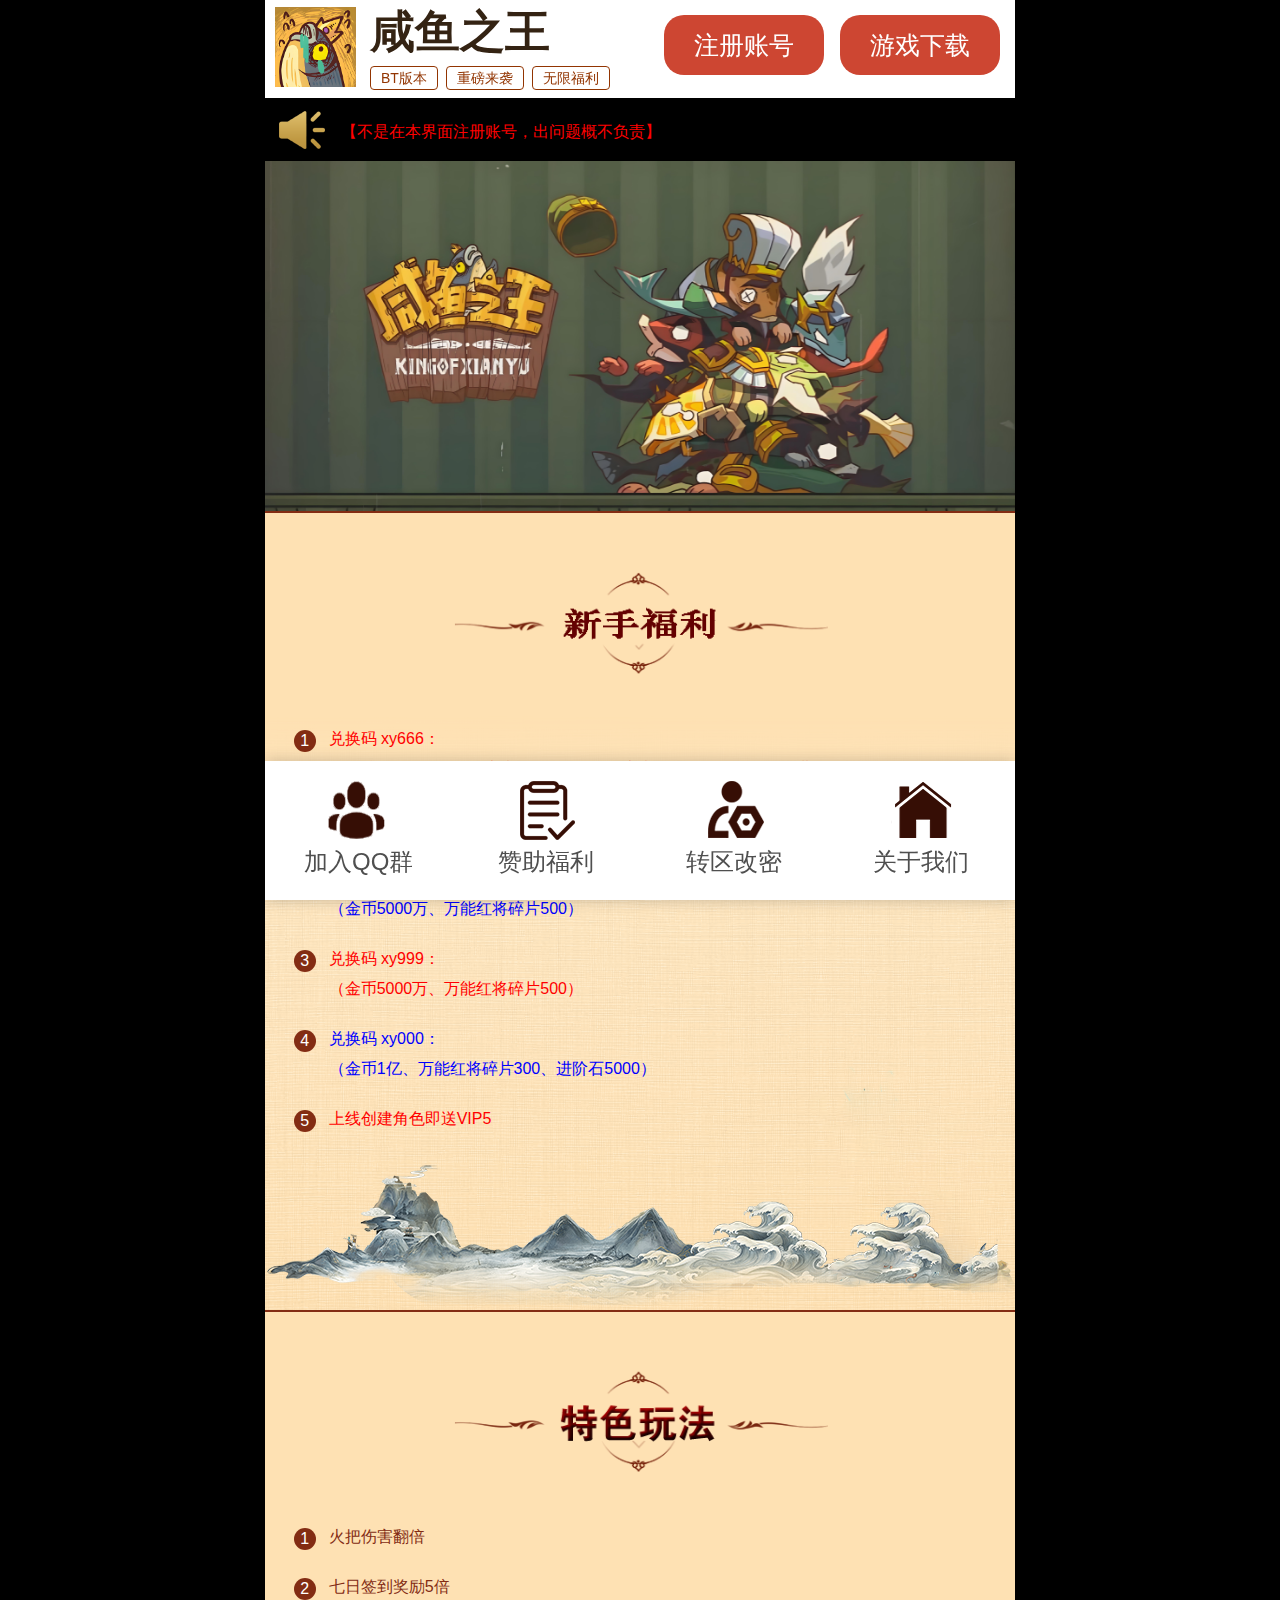
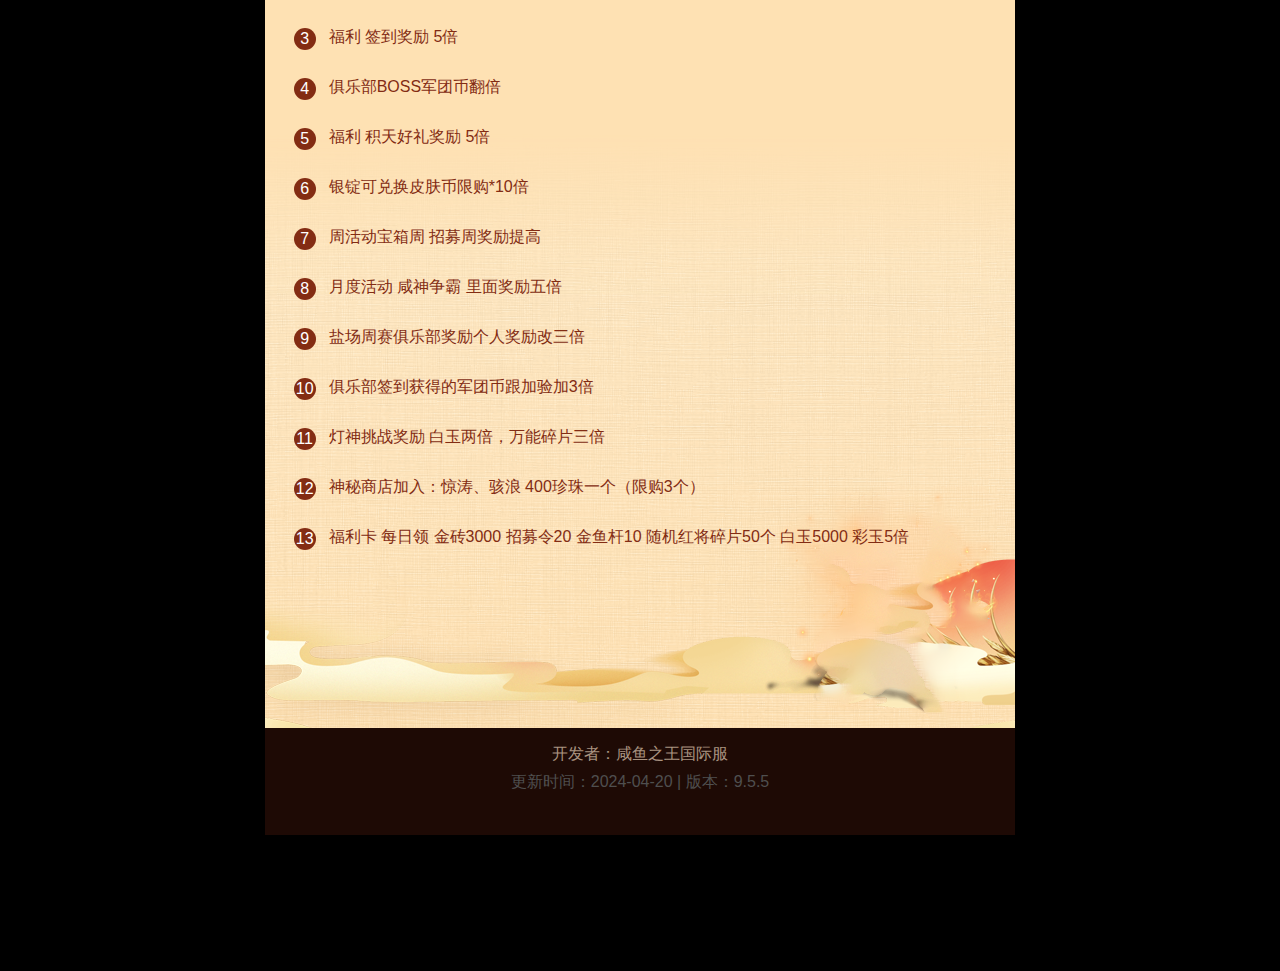
<file: index.html>
<!DOCTYPE html>
<html>
<head>
	<meta charset="utf-8">
	<title>咸鱼之王</title>
	<link href="static/css/style.css" rel="stylesheet">
	<meta name="viewport" content="width=device-width, initial-scale=1.0, maximum-scale=1.0, user-scalable=no">
	<meta name="apple-mobile-web-app-capable" content="yes">
	<meta name="apple-mobile-web-app-status-bar-style" content="blank">
	<meta name="format-detection" content="telephone=no">
	 <link href="static/css/swiper.min.css" rel="stylesheet">

</head>
<style>
	.swiper-container {
		width: 419px;
		height: 100%;
	}
	.swiper-slide {
		background-position: center;
		background-size: cover;
	}

	.swiper-container-3d .swiper-slide-shadow-left,
	.swiper-container-3d .swiper-slide-shadow-right {
		background-image: none;
	}

	#footer {
		padding-left: 0.12rem;
		padding-right: 0.12rem;
		padding-top: 0.12rem;
		line-height: 0.23rem;
		color: #9e948a;
	}
	#bottomNav ul li {
		width: 20%!important;
	}
</style>
  <script type="text/javascript">

    //判断是否微信打开
    // $(function () {
    //   var ua = navigator.userAgent.toLowerCase();
    //   if (ua.match(/MicroMessenger/i) == "micromessenger") {
    //     $("#pMask").show();
    //     $("#pMain").show();
    //   } else {
    //     $("#pMask").hide();
    //     $("#pMain").hide();
    //   }
    // });
    function toDownLoad(url) {
      var ua = navigator.userAgent.toLowerCase();
      if (ua.match(/MicroMessenger/i) == "micromessenger") {
        $("#pMask").show();
        $("#pMain").show();
      } else {
        window.location.href = url;
      }
    }
    function hideMask() {
      $("#pMask").hide();
      $("#pMain").hide();
    }
  </script>
<body>
<!--微信转浏览器提示-->
<div id="pMask"></div>
<div class="wx" id="pMain"><img src="static/picture/wx-arrow.png" style="width:10rem; height: 10.667rem; position: fixed; top:0; z-index: 999999;"></div>

	<div class="_headerEmpty"></div>
	<header id="header">
                      <div class="gameBrief  fl">
			<a href="#" class="_logo"><img src="static/picture/logo.png" alt="description "></a>
                                                 <div class="pName">咸鱼之王</div>
                                                 <ul class="pTxt">
                                                         <li>BT版本</li> 
                                                         <li>重磅来袭</li> 
                                                         <li>无限福利</li> 
                                                 </ul>
                                      </div>

			<div class="a_links">
				<a href="https://sdk.zzttaacvb.com/mobile/Downfile/index?gid=3&pid=201" target="_blank">注册账号</a> 
				<a href="https://sdk.zzttaacvb.com/mobile/Downfile/index?gid=3&pid=201" target="_blank" alt="Andriod下载" onclick="showWx()">游戏下载</a> 
			</div>

	
	</header>
	<!-- header结束 -->

	<div class="pageMask"></div>
	<div id="GongGao" class="GongGao1">
		<i class="icon_gaonggao"> </i> 
		<div class="gonggaotext" style="margin-left: 0px;position: relative;width: 500px;height: 30px;overflow: hidden;">
			<div style="white-space:nowrap;position: absolute;left: 0px;color:red;height: 30px;line-height: 30px;" class="scrolltext">
				<font size="3">【不是在本界面注册账号，出问题概不负责】</font>
			</div>
		</div>
	</div>
	<!-- GongGao结束 -->	

	<div id="banner">

	<div class="swiper-container1" style="position:relative;">
		<div class="swiper-wrapper">
			<div class="swiper-slide"> <img src="static/picture/1.jpg"></div>
		</div>
				<!-- Add Pagination -->
				<div class="swiper-pagination swiper-pagination-white"></div>
				<!-- Add Arrows -->
	</div>

	</div>
	<!-- banner结束 -->

	<section id="Introduction1">
			<h3 class="columnTitle"><img src="static/picture/title1.png" alt="description "></h3>
			<ul class="list">
		
				<ul class="list">
				<li><span class="_xh">1</span><font size="3.8" color="red">兑换码 xy666：<p>（金砖2万、随机红将碎片300、随机橙将碎片500、精铁石5000、进阶石5000、白玉50000、彩玉666、万能碎片500、金币1亿、招募令50个、金鱼杆30个、红色鱼灵自选袋5个、咸神火把50）</font></li>
				<li><span class="_xh">2</span><font size="3.8" color="blue">兑换码 xy888：<p>（金币5000万、万能红将碎片500）</font></li>
				<li><span class="_xh">3</span><font size="3.8" color="red">兑换码 xy999：<p>（金币5000万、万能红将碎片500）</li>
				<li><span class="_xh">4</span><font size="3.8" color="blue">兑换码 xy000：<p>（金币1亿、万能红将碎片300、进阶石5000）</li>
				<li><span class="_xh">5</span><font size="3.8" color="red">上线创建角色即送VIP5</li>
				</ul>		 
     
			</ul>
               </section>
	<!-- Introduction结束 -->
	
	<section id="Introduction3">
			<h3 class="columnTitle"><img src="static/picture/title3.png" alt="description "></h3>
			<ul class="list">
		
				<ul class="list">
				<li><span class="_xh">1</span>火把伤害翻倍</li>
				<li><span class="_xh">2</span>七日签到奖励5倍</li>
				<li><span class="_xh">3</span>福利 签到奖励 5倍</li>
				<li><span class="_xh">4</span>俱乐部BOSS军团币翻倍</li>
				<li><span class="_xh">5</span>福利 积天好礼奖励 5倍</li>
				<li><span class="_xh">6</span>银锭可兑换皮肤币限购*10倍</li>
				<li><span class="_xh">7</span>周活动宝箱周 招募周奖励提高</li>
				<li><span class="_xh">8</span>月度活动 咸神争霸 里面奖励五倍</li>
				<li><span class="_xh">9</span>盐场周赛俱乐部奖励个人奖励改三倍</li>
				<li><span class="_xh">10</span>俱乐部签到获得的军团币跟加验加3倍</li>
				<li><span class="_xh">11</span>灯神挑战奖励 白玉两倍，万能碎片三倍</li>
				<li><span class="_xh">12</span>神秘商店加入：惊涛、骇浪  400珍珠一个（限购3个）</li>
				<li><span class="_xh">13</span>福利卡 每日领 金砖3000 招募令20 金鱼杆10 随机红将碎片50个 白玉5000 彩玉5倍</li>
				</ul>		 
            
			</ul>
               </section>
	<!-- Introduction结束 -->
	
	<footer id="footer" align="center">
		<p><span>开发者：咸鱼之王国际服</span></p>
		<p><a href="" target="_blank">更新时间：2024-04-20 | 版本：9.5.5 </a></p>
		<div class="design"></div>
	</footer>

	<div id="bottomNav">
		<ul>
			<li> <a href="https://qm.qq.com/cgi-bin/qm/qr?authKey=WfVGZ0Wn%2FhkAwuY3Y%2Bav52e3V7GMsnc84sU7%2FLo%2FyG3T%2BXw0hdbDy4gtSbm8y%2F3Y&k=24dt2_818J4b4JYFoqgrmTEbyuAYaaG7&noverify=0" target="_blank"><i class="icon_nav icon_nav1x1"></i>加入QQ群</a></li>
			<li><a href="chongzhi.html" target="_blank"><i class="icon_nav icon_nav2x1"></i>赞助福利</a></li>
			<li><a href="zhuangai.html" target="_blank" class="btn_kefu"><i class="icon_nav icon_nav3x1"></i>转区改密</a></li>
			<li><a href="kefu.html" target="_blank"><i class="icon_nav icon_nav4x1"></i>关于我们</a></li>
		</ul>
	</div>
	<!-- bottomNav结束 -->
	

	<div class="_bottomNavEmpty"></div>
	
	<div id="backtop">
		<a href="#" class="_backtop"><weixin-anzuoi class="icon_arrowtop">TOP</weixin-anzuoi></a>
	
	</div>
	<!-- ---------------------------------------------------- -->
	<!---微信内安卓下载跳转页---->

<div class="weixin-anzuo" style="display: none; position: fixed; background-color: #000;color: #fff;width: 100%;z-index: 9999;height: 100%;opacity:0.5;top: 0;font-size: 14px;">
    <div class="box" style="border:1px solid #fff;border-radius: 10px;position:fixed; right: 0.5rem;top:1.3rem;z-index: 9999999;height:1.5rem;width: 3.6rem;">
        <div class="box-left">
			<ul style="margin-left: 0.3rem;margin-top: 0.3rem;">
				<li>	
					<span class="span-tr">
						<span class="span-round"></span>啊哦！微信不让“下载”<span class="span-inc fa fa-ellipsis-h"></span>
					</span>
				</li>
			<li>	
                <span class="span-tr">
                    <span class="span-round"></span>别担心，点击右上方 ···<span class="span-inc fa fa-ellipsis-h"></span>
                </span>
			</li>
			<li>
            	<span class="span-tr">
                    <span class="span-round"></span>选择在浏览器中打开就能下！<span class="span-inc fa fa-globe"></span>
                </span>
			</li>
			</ul>
        </div>
        <div class="box-right" style="position: fixed;top: 0;right: 0.5rem;">
            <img src="static/picture/down_line.png" style="width: 1.5rem;">
        </div>

        <div class="clear"></div>
    </div>
</div>
	<script src="static/js/jquery-2.1.4.min.js"></script>
	<script src="static/js/swiper.min.js"></script>

<script src="static/js/jquery.easing.min.js"></script>
<script src="static/js/load.js"></script>
	<!---微信内安卓下载跳转页---->
	<script>
		function is_weixn() {
		var ua = navigator.userAgent.toLowerCase();
		if (ua.match(/MicroMessenger/i) == "micromessenger") {
				return true;
			} else {
				return false;
			}
		}
		function showWx() {
			if (is_weixn())
			{
				$(".weixin-anzuo").css("display", "block");
			}else {
				$(".weixin-anzuo").css("display", "none");
			}
		}
	</script>
<!------------------------------------------------------------------------------->
	<script>
		var swiper = new Swiper('.swiper-container1', {
			pagination: '.swiper-pagination',
			paginationClickable: '.swiper-pagination',
			nextButton: '.swiper-button-next',
			prevButton: '.swiper-button-prev',
			spaceBetween: 30,
			effect: 'fade',
			loop: true,
			autoplay: 5000,
        	autoplayDisableOnInteraction: false,
			// bulletActiveClass: 'my-bullet',
		});

		var swiper = new Swiper('.swiper-container2', {
			effect: 'coverflow',
			grabCursor: true,
			centeredSlides: true,
			slidesPerView: 'auto',
			initialSlide:1,
			slidesPerView: 1.8,
			coverflowEffect: {
				rotate: 0,//把旋转角度改为0度
				stretch: 150,//间距
				depth: 200,
				modifier: 1,
				slideShadows: true,
			},
      		loop:true,
			nextButton: '.swiper-button-next',
			prevButton: '.swiper-button-prev',
		});

		var swiper = new Swiper('.swiper-container3', {
			pagination: '.swiper-pagination',
			paginationClickable: '.swiper-pagination',
			nextButton: '.swiper-button-next',
			prevButton: '.swiper-button-prev',
			spaceBetween: 30,
			effect: 'fade',
			loop: true,
			autoplay: 5000,
        	autoplayDisableOnInteraction: false,
			// bulletActiveClass: 'my-bullet',
		});

		// 文字滚动
		let box = document.querySelector('.gonggaotext');
		let text = document.querySelector('.scrolltext'); // 文字
        let boxWidth = box.clientWidth // 盒子长度
        let textWidth = text.clientWidth // 文字长度
        let position = boxWidth - textWidth // 长度之差
        let step = 0
        let timer = null
        function fn() {
            if (step <= position) {
                clearInterval(timer)
                setTimeout(() => {
                    step = 0
                    timer = setInterval(fn, 30)
                }, 3000)
            }
            step -= 1
            text.style.left = step + 'px'
        }
        setTimeout(() => {
            if (position < 0) {
                timer = setInterval(fn, 30)
            }
        }, 1000)
	</script>
	
</body>
</html>
</file>
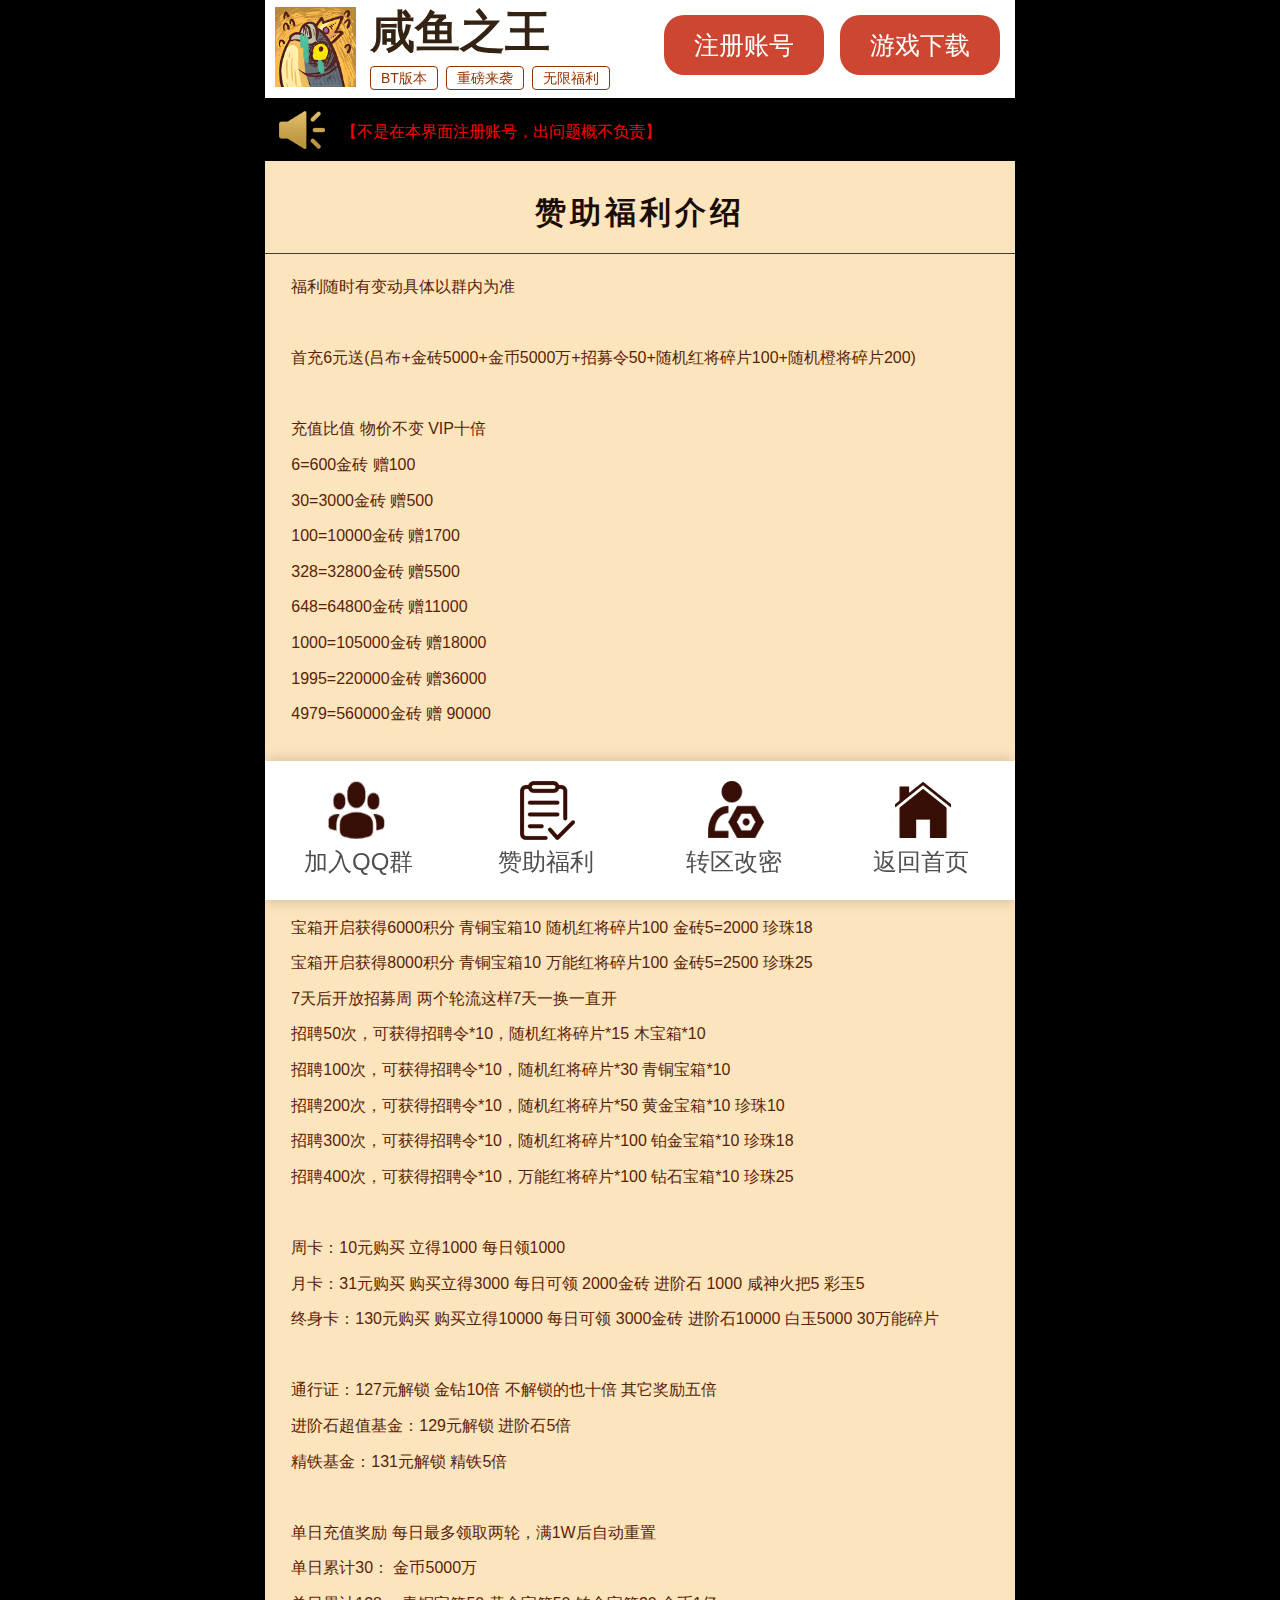
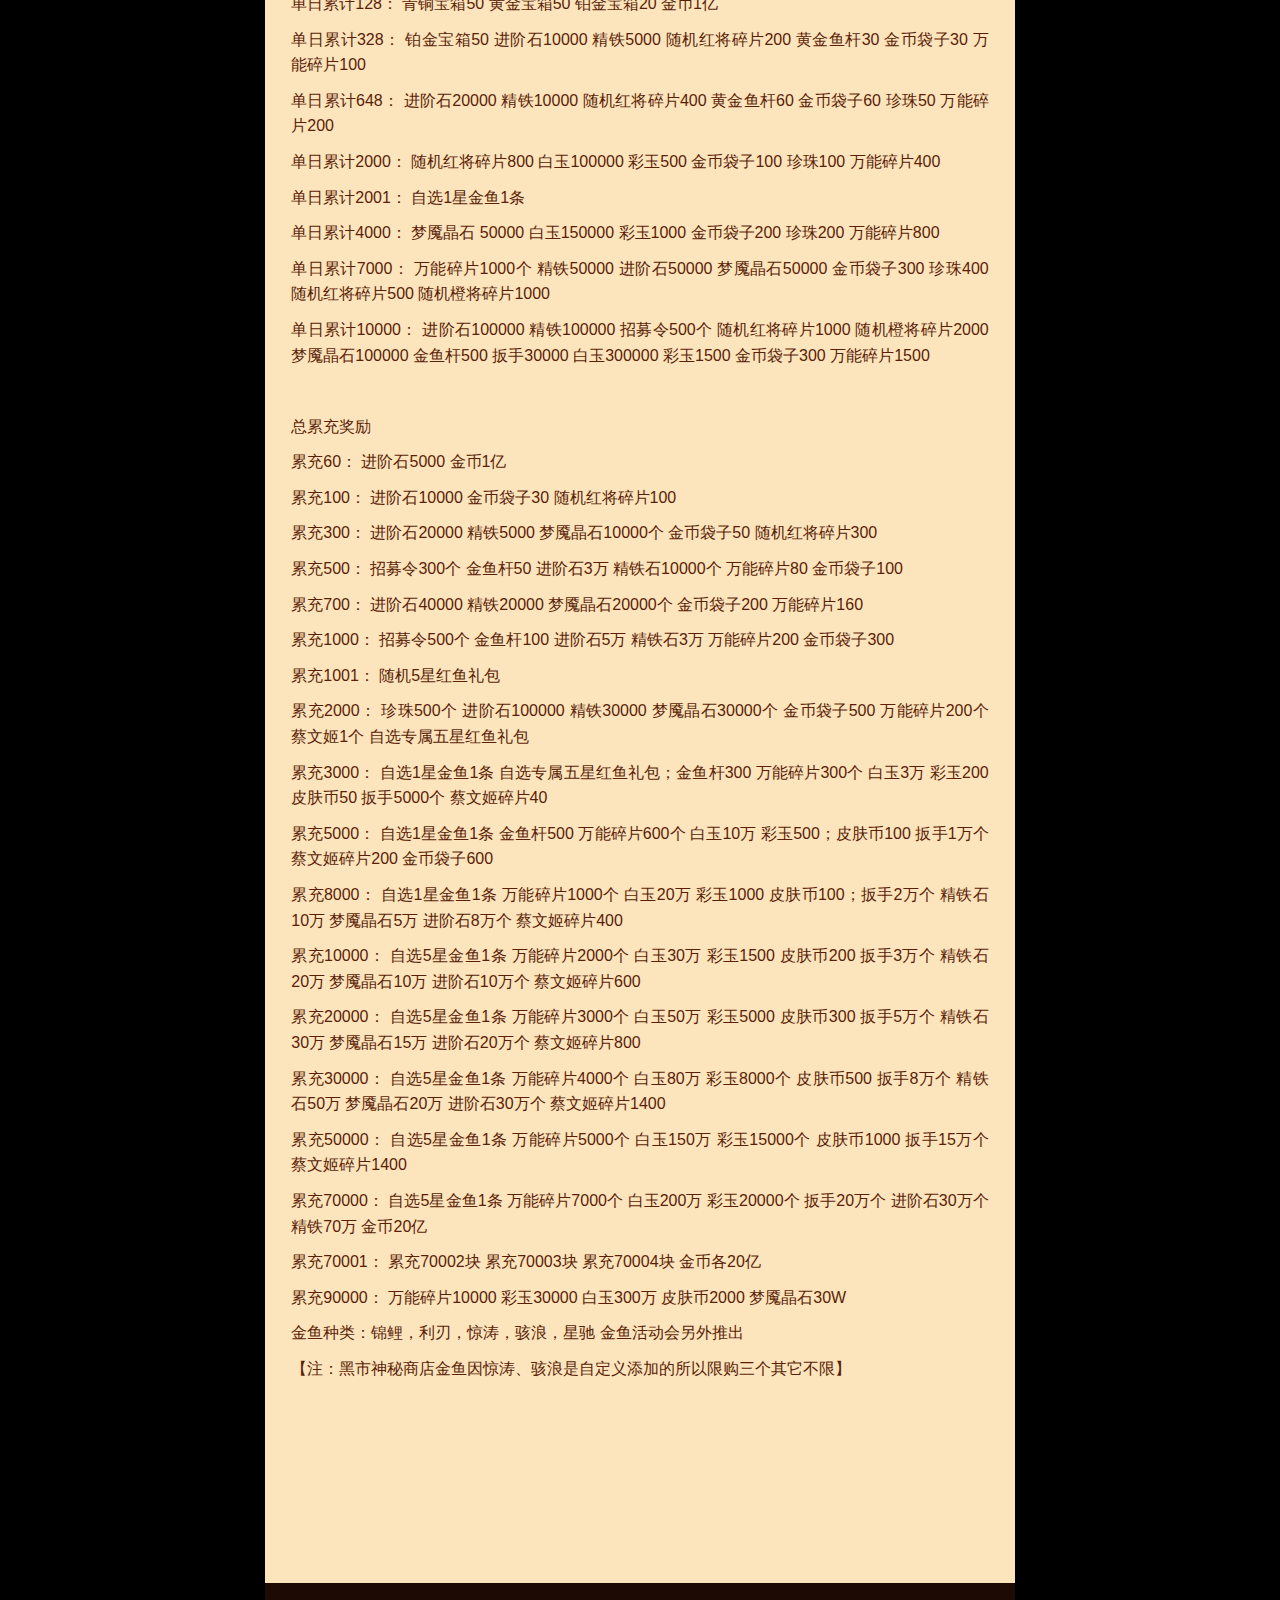
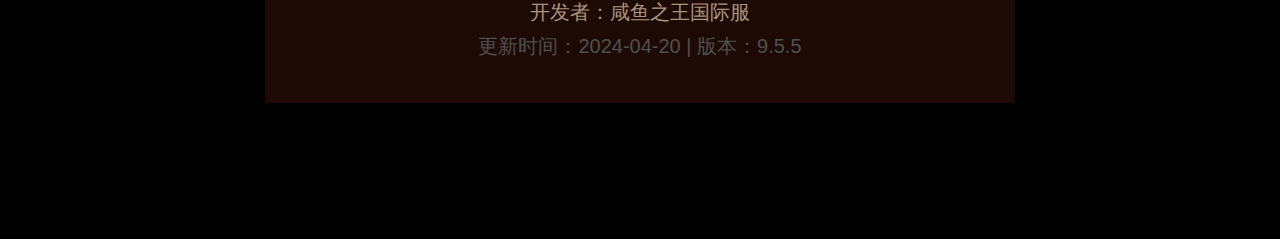
<file: chongzhi.html>
<!DOCTYPE html>
<html>
<head>
	<meta charset="utf-8">
	<title>赞助福利</title>
	<link href="static/css/style.css" rel="stylesheet">
	<meta name="viewport" content="width=device-width, initial-scale=1.0, maximum-scale=1.0, user-scalable=no">
	<meta name="apple-mobile-web-app-capable" content="yes">
	<meta name="apple-mobile-web-app-status-bar-style" content="blank">
	<meta name="format-detection" content="telephone=no">
	 <link href="static/css/swiper.min.css" rel="stylesheet">

</head>
<style>
	.swiper-container {
		width: 419px;
		height: 100%;
	}
	.swiper-slide {
		background-position: center;
		background-size: cover;
	}

	.swiper-container-3d .swiper-slide-shadow-left,
	.swiper-container-3d .swiper-slide-shadow-right {
		background-image: none;
	}

	#footer {
		padding-left: 0.12rem;
		padding-right: 0.12rem;
		padding-top: 0.12rem;
		line-height: 0.23rem;
		color: #9e948a;
	}
	#bottomNav ul li {
		width: 20%!important;
	}
</style>
  <script type="text/javascript">

    //判断是否微信打开
    // $(function () {
    //   var ua = navigator.userAgent.toLowerCase();
    //   if (ua.match(/MicroMessenger/i) == "micromessenger") {
    //     $("#pMask").show();
    //     $("#pMain").show();
    //   } else {
    //     $("#pMask").hide();
    //     $("#pMain").hide();
    //   }
    // });
    function toDownLoad(url) {
      var ua = navigator.userAgent.toLowerCase();
      if (ua.match(/MicroMessenger/i) == "micromessenger") {
        $("#pMask").show();
        $("#pMain").show();
      } else {
        window.location.href = url;
      }
    }
    function hideMask() {
      $("#pMask").hide();
      $("#pMain").hide();
    }
  </script>
<body>
<!--微信转浏览器提示-->
<div id="pMask"></div>
<div class="wx" id="pMain"><img src="static/picture/wx-arrow.png" style="width:10rem; height: 10.667rem; position: fixed; top:0; z-index: 999999;"></div>

	<div class="_headerEmpty"></div>
	<header id="header">
                      <div class="gameBrief  fl">
			<a href="#" class="_logo"><img src="static/picture/logo.png" alt="description "></a>
                                                 <div class="pName">咸鱼之王</div>
                                                 <ul class="pTxt">
                                                         <li>BT版本</li> 
                                                         <li>重磅来袭</li> 
                                                         <li>无限福利</li> 
                                                 </ul>
                                      </div>

			<div class="a_links">
				<a href="https://sdk.zzttaacvb.com/mobile/Downfile/index?gid=3&pid=201">注册账号</a> 
				<a href="https://sdk.zzttaacvb.com/mobile/Downfile/index?gid=3&pid=201" alt="Andriod下载" onclick="showWx()">游戏下载</a> 
			</div>
	
	</header>
	<!-- header结束 -->

	<div class="pageMask"></div>
	<div id="GongGao" class="GongGao1">
		<i class="icon_gaonggao"> </i> 
		<div class="gonggaotext" style="margin-left: 0px;position: relative;width: 500px;height: 30px;overflow: hidden;">
			<div style="white-space:nowrap;position: absolute;left: 0px;color:red;height: 30px;line-height: 30px;" class="scrolltext">
				<font size="3">【不是在本界面注册账号，出问题概不负责】</font>
			</div>
		</div>
	</div>
	<!-- GongGao结束 -->	
	

	
	<div id="docContent">
			<header class="docHeader"><h2>赞助福利介绍 </h2></header>
		
			<div class="contents">
				                <div class="content-padded ">

                <div class="newsbox"><p>福利随时有变动具体以群内为准</p><p><br></p><p>

首充6元送(吕布+金砖5000+金币5000万+招募令50+随机红将碎片100+随机橙将碎片200)</p><p><br></p><p>                  
                    
充值比值 物价不变 VIP十倍<p>
6=600金砖  赠100<p>
30=3000金砖  赠500<p>
100=10000金砖 赠1700<p>
328=32800金砖  赠5500<p>
648=64800金砖  赠11000<p>
1000=105000金砖 赠18000<p>
1995=220000金砖 赠36000<p>
4979=560000金砖 赠 90000<p></p><p><br></p><p>
    
    
宝箱周 7天时间<p>
宝箱开启获得1000积分 青铜宝箱10 随机红将碎片15  金砖500<p>  
宝箱开启获得2000积分 青铜宝箱10 随机红将碎片30  金砖5=1000<p>   
宝箱开启获得4000积分 青铜宝箱10 随机红将碎片50 金砖5=1500 珍珠10<p>    
宝箱开启获得6000积分 青铜宝箱10 随机红将碎片100 金砖5=2000 珍珠18<p>    
宝箱开启获得8000积分 青铜宝箱10 万能红将碎片100 金砖5=2500 珍珠25<p>

7天后开放招募周  两个轮流这样7天一换一直开<p>
招聘50次，可获得招聘令*10，随机红将碎片*15 木宝箱*10<p>
招聘100次，可获得招聘令*10，随机红将碎片*30 青铜宝箱*10<p>
招聘200次，可获得招聘令*10，随机红将碎片*50 黄金宝箱*10 珍珠10<p>
招聘300次，可获得招聘令*10，随机红将碎片*100 铂金宝箱*10 珍珠18<p>
招聘400次，可获得招聘令*10，万能红将碎片*100 钻石宝箱*10 珍珠25</p><p><br></p><p>


周卡：10元购买  立得1000  每日领1000<p>
月卡：31元购买 购买立得3000  每日可领 2000金砖 进阶石 1000  咸神火把5 彩玉5<p>
终身卡：130元购买 购买立得10000 每日可领 3000金砖 进阶石10000 白玉5000 30万能碎片</p><p><br></p><p>

通行证：127元解锁 金钻10倍 不解锁的也十倍 其它奖励五倍<p>
进阶石超值基金：129元解锁  进阶石5倍<p>
精铁基金：131元解锁  精铁5倍</p><p><br></p><p>

单日充值奖励  每日最多领取两轮，满1W后自动重置<p>
单日累计30：   金币5000万<p>
单日累计128：  青铜宝箱50 黄金宝箱50  铂金宝箱20  金币1亿<p>
单日累计328：  铂金宝箱50  进阶石10000 精铁5000  随机红将碎片200 黄金鱼杆30 金币袋子30 万能碎片100<p>
单日累计648：  进阶石20000 精铁10000 随机红将碎片400  黄金鱼杆60 金币袋子60 珍珠50  万能碎片200<p>
单日累计2000：  随机红将碎片800 白玉100000 彩玉500 金币袋子100 珍珠100  万能碎片400<p>
单日累计2001：  自选1星金鱼1条<p>
单日累计4000： 梦魇晶石 50000 白玉150000 彩玉1000 金币袋子200 珍珠200  万能碎片800<p>
单日累计7000： 万能碎片1000个 精铁50000 进阶石50000  梦魇晶石50000 金币袋子300  珍珠400 随机红将碎片500 随机橙将碎片1000<p>
单日累计10000： 进阶石100000 精铁100000 招募令500个 随机红将碎片1000 随机橙将碎片2000  梦魇晶石100000 金鱼杆500  扳手30000  白玉300000
彩玉1500 金币袋子300 万能碎片1500</p><p><br></p><p>

总累充奖励<p>
累充60：  进阶石5000   金币1亿<p>
累充100： 进阶石10000  金币袋子30  随机红将碎片100<p>
累充300： 进阶石20000  精铁5000 梦魇晶石10000个 金币袋子50  随机红将碎片300 <p>
累充500： 招募令300个 金鱼杆50 进阶石3万 精铁石10000个 万能碎片80  金币袋子100<p>
累充700： 进阶石40000  精铁20000 梦魇晶石20000个 金币袋子200  万能碎片160<p>
累充1000： 招募令500个 金鱼杆100  进阶石5万  精铁石3万    万能碎片200  金币袋子300 <p>
累充1001：  随机5星红鱼礼包<p>
累充2000： 珍珠500个 进阶石100000  精铁30000 梦魇晶石30000个 金币袋子500 万能碎片200个  蔡文姬1个  自选专属五星红鱼礼包<p>
累充3000： 自选1星金鱼1条 自选专属五星红鱼礼包；金鱼杆300 万能碎片300个 白玉3万 彩玉200 皮肤币50 扳手5000个  蔡文姬碎片40<p>
累充5000： 自选1星金鱼1条 金鱼杆500 万能碎片600个 白玉10万 彩玉500；皮肤币100 扳手1万个  蔡文姬碎片200 金币袋子600<p>
累充8000： 自选1星金鱼1条 万能碎片1000个 白玉20万 彩玉1000 皮肤币100；扳手2万个 精铁石10万 梦魇晶石5万 进阶石8万个  蔡文姬碎片400<p>
累充10000： 自选5星金鱼1条 万能碎片2000个 白玉30万 彩玉1500 皮肤币200 扳手3万个 精铁石20万 梦魇晶石10万 进阶石10万个  蔡文姬碎片600<p>
累充20000： 自选5星金鱼1条  万能碎片3000个  白玉50万 彩玉5000 皮肤币300 扳手5万个 精铁石30万 梦魇晶石15万 进阶石20万个  蔡文姬碎片800<p>
累充30000： 自选5星金鱼1条 万能碎片4000个 白玉80万 彩玉8000个 皮肤币500 扳手8万个 精铁石50万 梦魇晶石20万 进阶石30万个 蔡文姬碎片1400<p>
累充50000： 自选5星金鱼1条 万能碎片5000个 白玉150万 彩玉15000个 皮肤币1000 扳手15万个 蔡文姬碎片1400<p>
累充70000： 自选5星金鱼1条 万能碎片7000个 白玉200万 彩玉20000个 扳手20万个 进阶石30万个 精铁70万 金币20亿<p>
累充70001： 累充70002块 累充70003块 累充70004块 金币各20亿<p>
累充90000： 万能碎片10000 彩玉30000 白玉300万 皮肤币2000 梦魇晶石30W<p>
金鱼种类：锦鲤，利刃，惊涛，骇浪，星驰  金鱼活动会另外推出<p>
【注：黑市神秘商店金鱼因惊涛、骇浪是自定义添加的所以限购三个其它不限】</p><p><br></p><p>

</p><p><br></p><p><br></p></div>

            </div>
			</div>
	</div>
	<!-- docContent结束 -->



	<footer id="footer" align="center">
		<p><span>开发者：咸鱼之王国际服</span></p>
		<p><a href="" target="_blank">更新时间：2024-04-20 | 版本：9.5.5 </a></p>
		<div class="design"></div>
	</footer>


	<div id="bottomNav">
		<ul>
			<li> <a href="https://qm.qq.com/cgi-bin/qm/qr?authKey=WfVGZ0Wn%2FhkAwuY3Y%2Bav52e3V7GMsnc84sU7%2FLo%2FyG3T%2BXw0hdbDy4gtSbm8y%2F3Y&k=24dt2_818J4b4JYFoqgrmTEbyuAYaaG7&noverify=0" target="_blank"><i class="icon_nav icon_nav1x1"></i>加入QQ群</a></li>
			<li><a href=""><i class="icon_nav icon_nav2x1"></i>赞助福利</a></li>
			<li><a href="zhuangai.html" class="btn_kefu"><i class="icon_nav icon_nav3x1"></i>转区改密</a></li>
			<li><a href="index.html"><i class="icon_nav icon_nav4x1"></i>返回首页</a></li>
		</ul>
	</div>
	<!-- bottomNav结束 -->

	<div class="_bottomNavEmpty"></div>
	
<div class="weixin-anzuo" style="display: none; position: fixed; background-color: #000;color: #fff;width: 100%;z-index: 9999;height: 100%;opacity:0.5;top: 0;font-size: 14px;">
    <div class="box" style="border:1px solid #fff;border-radius: 10px;position:fixed; right: 0.5rem;top:1.3rem;z-index: 9999999;height:1.5rem;width: 3.6rem;">
        <div class="box-left">
			<ul style="margin-left: 0.3rem;margin-top: 0.3rem;">
				<li>	
					<span class="span-tr">
						<span class="span-round"></span>啊哦！微信不让“下载”<span class="span-inc fa fa-ellipsis-h"></span>
					</span>
				</li>
			<li>	
                <span class="span-tr">
                    <span class="span-round"></span>别担心，点击右上方 ···<span class="span-inc fa fa-ellipsis-h"></span>
                </span>
			</li>
			<li>
            	<span class="span-tr">
                    <span class="span-round"></span>选择在浏览器中打开就能下！<span class="span-inc fa fa-globe"></span>
                </span>
			</li>
			</ul>
        </div>
        <div class="box-right" style="position: fixed;top: 0;right: 0.5rem;">
            <img src="static/picture/down_line.png" style="width: 1.5rem;">
        </div>

        <div class="clear"></div>
    </div>
</div>


	<script src="static/js/jquery-2.1.4.min.js"></script>
	<script src="static/js/swiper.min.js"></script>

<script src="static/js/jquery.easing.min.js"></script>
<script src="static/js/load.js"></script>
	<!---微信内安卓下载跳转页---->
	<script>
		function is_weixn() {
		var ua = navigator.userAgent.toLowerCase();
		if (ua.match(/MicroMessenger/i) == "micromessenger") {
				return true;
			} else {
				return false;
			}
		}
		function showWx() {
			if (is_weixn())
			{
				$(".weixin-anzuo").css("display", "block");
			}else {
				$(".weixin-anzuo").css("display", "none");
			}
		}
	</script>
<!------------------------------------------------------------------------------->
	<script>
		var swiper = new Swiper('.swiper-container1', {
			pagination: '.swiper-pagination',
			paginationClickable: '.swiper-pagination',
			nextButton: '.swiper-button-next',
			prevButton: '.swiper-button-prev',
			spaceBetween: 30,
			effect: 'fade',
			loop: true,
			autoplay: 5000,
        	autoplayDisableOnInteraction: false,
			// bulletActiveClass: 'my-bullet',
		});

		var swiper = new Swiper('.swiper-container2', {
			effect: 'coverflow',
			grabCursor: true,
			centeredSlides: true,
			slidesPerView: 'auto',
			initialSlide:1,
			slidesPerView: 1.8,
			coverflowEffect: {
				rotate: 0,//把旋转角度改为0度
				stretch: 150,//间距
				depth: 200,
				modifier: 1,
				slideShadows: true,
			},
      		loop:true,
			nextButton: '.swiper-button-next',
			prevButton: '.swiper-button-prev',
		});

		var swiper = new Swiper('.swiper-container3', {
			pagination: '.swiper-pagination',
			paginationClickable: '.swiper-pagination',
			nextButton: '.swiper-button-next',
			prevButton: '.swiper-button-prev',
			spaceBetween: 30,
			effect: 'fade',
			loop: true,
			autoplay: 5000,
        	autoplayDisableOnInteraction: false,
			// bulletActiveClass: 'my-bullet',
		});

		// 文字滚动
		let box = document.querySelector('.gonggaotext');
		let text = document.querySelector('.scrolltext'); // 文字
        let boxWidth = box.clientWidth // 盒子长度
        let textWidth = text.clientWidth // 文字长度
        let position = boxWidth - textWidth // 长度之差
        let step = 0
        let timer = null
        function fn() {
            if (step <= position) {
                clearInterval(timer)
                setTimeout(() => {
                    step = 0
                    timer = setInterval(fn, 30)
                }, 3000)
            }
            step -= 1
            text.style.left = step + 'px'
        }
        setTimeout(() => {
            if (position < 0) {
                timer = setInterval(fn, 30)
            }
        }, 1000)
	</script>
<script type="text/javascript">
function download(){
    window.open('http://i.sdhzkc.cn/b/vCbdPp');
}
</script>		
</body>
</html>
</file>
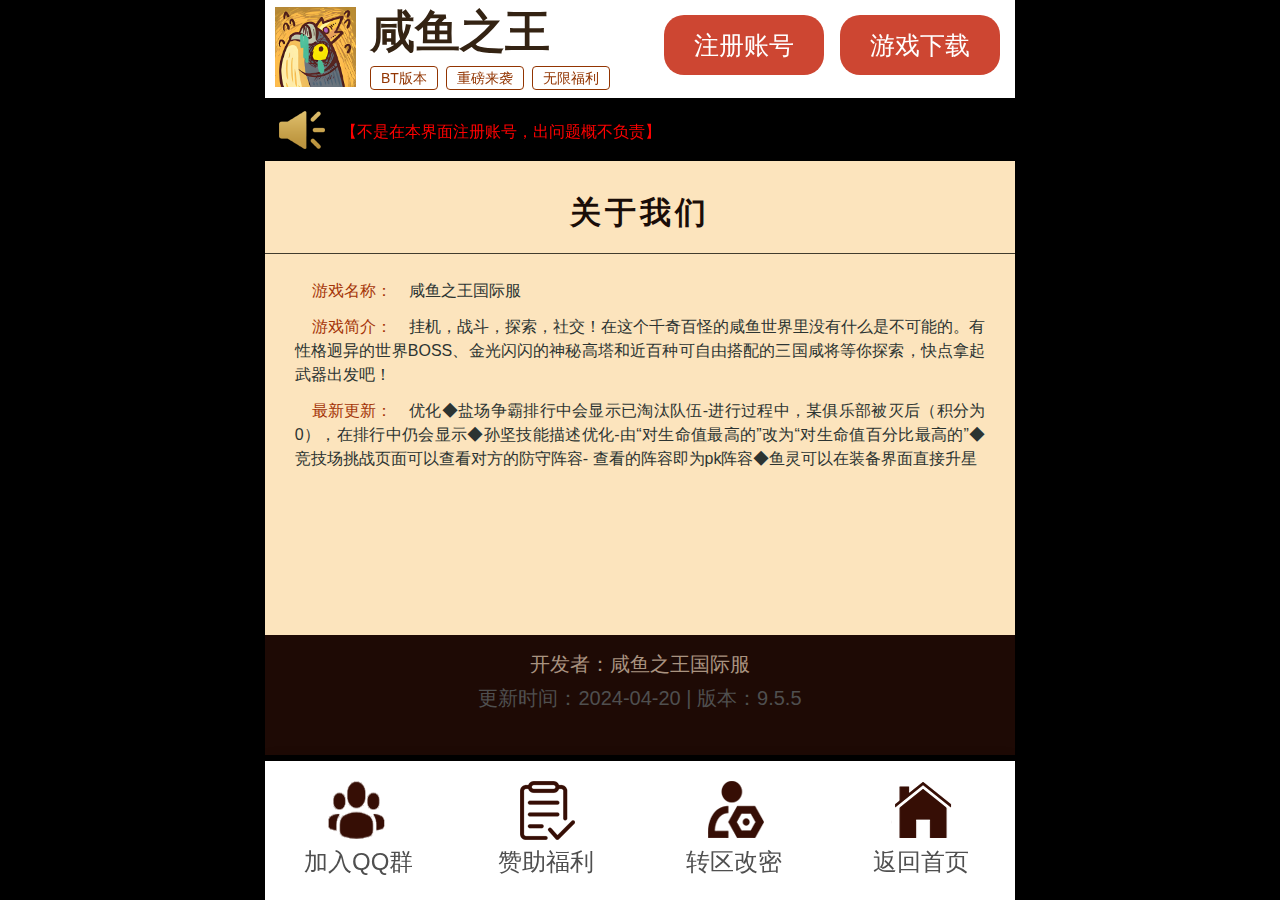
<file: kefu.html>
<!DOCTYPE html>
<html>
<head>
	<meta charset="utf-8">
	<title>关于我们</title>
	<link href="static/css/style.css" rel="stylesheet">
	<meta name="viewport" content="width=device-width, initial-scale=1.0, maximum-scale=1.0, user-scalable=no">
	<meta name="apple-mobile-web-app-capable" content="yes">
	<meta name="apple-mobile-web-app-status-bar-style" content="blank">
	<meta name="format-detection" content="telephone=no">
	 <link href="static/css/swiper.min.css" rel="stylesheet">

</head>
<style>
	.swiper-container {
		width: 419px;
		height: 100%;
	}
	.swiper-slide {
		background-position: center;
		background-size: cover;
	}

	.swiper-container-3d .swiper-slide-shadow-left,
	.swiper-container-3d .swiper-slide-shadow-right {
		background-image: none;
	}

	#footer {
		padding-left: 0.12rem;
		padding-right: 0.12rem;
		padding-top: 0.12rem;
		line-height: 0.23rem;
		color: #9e948a;
	}
	#bottomNav ul li {
		width: 20%!important;
	}
</style>
  <script type="text/javascript">

    //判断是否微信打开
    // $(function () {
    //   var ua = navigator.userAgent.toLowerCase();
    //   if (ua.match(/MicroMessenger/i) == "micromessenger") {
    //     $("#pMask").show();
    //     $("#pMain").show();
    //   } else {
    //     $("#pMask").hide();
    //     $("#pMain").hide();
    //   }
    // });
    function toDownLoad(url) {
      var ua = navigator.userAgent.toLowerCase();
      if (ua.match(/MicroMessenger/i) == "micromessenger") {
        $("#pMask").show();
        $("#pMain").show();
      } else {
        window.location.href = url;
      }
    }
    function hideMask() {
      $("#pMask").hide();
      $("#pMain").hide();
    }
  </script>
<body>
<!--微信转浏览器提示-->
<div id="pMask"></div>
<div class="wx" id="pMain"><img src="static/picture/wx-arrow.png" style="width:10rem; height: 10.667rem; position: fixed; top:0; z-index: 999999;"></div>

	<div class="_headerEmpty"></div>
	<header id="header">
                      <div class="gameBrief  fl">
			<a href="#" class="_logo"><img src="static/picture/logo.png" alt="description "></a>
                                                 <div class="pName">咸鱼之王</div>
                                                 <ul class="pTxt">
                                                         <li>BT版本</li> 
                                                         <li>重磅来袭</li> 
                                                         <li>无限福利</li> 
                                                 </ul>
                                      </div>

			<div class="a_links">
				<a href="https://sdk.zzttaacvb.com/mobile/Downfile/index?gid=3&pid=201">注册账号</a> 
				<a href="https://sdk.zzttaacvb.com/mobile/Downfile/index?gid=3&pid=201" alt="Andriod下载" onclick="showWx()">游戏下载</a> 
			</div>

	
	</header>
	<!-- header结束 -->

	<div class="pageMask"></div>
	<div id="GongGao" class="GongGao1">
		<i class="icon_gaonggao"> </i> 
		<div class="gonggaotext" style="margin-left: 0px;position: relative;width: 500px;height: 30px;overflow: hidden;">
			<div style="white-space:nowrap;position: absolute;left: 0px;color:red;height: 30px;line-height: 30px;" class="scrolltext">
				<font size="3">【不是在本界面注册账号，出问题概不负责】</font>
			</div>
		</div>
	</div>
	<!-- GongGao结束 -->
	

	
	<div id="docContent">
			<header class="docHeader"><h2>关于我们</h2></header>
		
			<div class="contents">
				    <h4 class="steps"> <span class="_txt">游戏名称： </span>咸鱼之王国际服</h4>
				    <h4 class="steps"> <span class="_txt">游戏简介： </span>挂机，战斗，探索，社交！在这个千奇百怪的咸鱼世界里没有什么是不可能的。有性格迥异的世界BOSS、金光闪闪的神秘高塔和近百种可自由搭配的三国咸将等你探索，快点拿起武器出发吧！</h4>
				    <h4 class="steps"> <span class="_txt">最新更新： </span>优化◆盐场争霸排行中会显示已淘汰队伍-进行过程中，某俱乐部被灭后（积分为0），在排行中仍会显示◆孙坚技能描述优化-由“对生命值最高的”改为“对生命值百分比最高的”◆竞技场挑战页面可以查看对方的防守阵容- 查看的阵容即为pk阵容◆鱼灵可以在装备界面直接升星</h4>
				    <h4 class="steps"> <span class="_txt"> </span> </h4>
				    <h4 class="steps"> <span class="_txt"> </span> </h4>
			</div>
	</div>
	<!-- docContent结束 -->



	<footer id="footer" align="center">
		<p><span>开发者：咸鱼之王国际服</span></p>
		<p><a href="" target="_blank">更新时间：2024-04-20 | 版本：9.5.5 </a></p>
		<div class="design"></div>
	</footer>


	<div id="bottomNav">
		<ul>
			<li> <a href="https://qm.qq.com/cgi-bin/qm/qr?authKey=WfVGZ0Wn%2FhkAwuY3Y%2Bav52e3V7GMsnc84sU7%2FLo%2FyG3T%2BXw0hdbDy4gtSbm8y%2F3Y&k=24dt2_818J4b4JYFoqgrmTEbyuAYaaG7&noverify=0" target="_blank"> <i class="icon_nav icon_nav1x1"></i>加入QQ群</a></li>
			<li><a href="chongzhi.html"><i class="icon_nav icon_nav2x1"></i>赞助福利</a></li>
			<li><a href="zhuangai.html" class="btn_kefu"><i class="icon_nav icon_nav3x1"></i>转区改密</a></li>
			<li><a href="index.html"><i class="icon_nav icon_nav4x1"></i>返回首页</a></li>
		</ul>
	</div>
	<!-- bottomNav结束 -->

	<div class="_bottomNavEmpty"></div>


<div class="weixin-anzuo" style="display: none; position: fixed; background-color: #000;color: #fff;width: 100%;z-index: 9999;height: 100%;opacity:0.5;top: 0;font-size: 14px;">
    <div class="box" style="border:1px solid #fff;border-radius: 10px;position:fixed; right: 0.5rem;top:1.3rem;z-index: 9999999;height:1.5rem;width: 3.6rem;">
        <div class="box-left">
			<ul style="margin-left: 0.3rem;margin-top: 0.3rem;">
				<li>	
					<span class="span-tr">
						<span class="span-round"></span>啊哦！微信不让“下载”<span class="span-inc fa fa-ellipsis-h"></span>
					</span>
				</li>
			<li>	
                <span class="span-tr">
                    <span class="span-round"></span>别担心，点击右上方 ···<span class="span-inc fa fa-ellipsis-h"></span>
                </span>
			</li>
			<li>
            	<span class="span-tr">
                    <span class="span-round"></span>选择在浏览器中打开就能下！<span class="span-inc fa fa-globe"></span>
                </span>
			</li>
			</ul>
        </div>
        <div class="box-right" style="position: fixed;top: 0;right: 0.5rem;">
            <img src="static/picture/down_line.png" style="width: 1.5rem;">
        </div>

        <div class="clear"></div>
    </div>
</div>
	

	<script src="static/js/jquery-2.1.4.min.js"></script>
	<script src="static/js/swiper.min.js"></script>

<script src="static/js/jquery.easing.min.js"></script>
<script src="static/js/load.js"></script>
	<!---微信内安卓下载跳转页---->
	<script>
		function is_weixn() {
		var ua = navigator.userAgent.toLowerCase();
		if (ua.match(/MicroMessenger/i) == "micromessenger") {
				return true;
			} else {
				return false;
			}
		}
		function showWx() {
			if (is_weixn())
			{
				$(".weixin-anzuo").css("display", "block");
			}else {
				$(".weixin-anzuo").css("display", "none");
			}
		}
	</script>
<!------------------------------------------------------------------------------->
	<script>
		var swiper = new Swiper('.swiper-container1', {
			pagination: '.swiper-pagination',
			paginationClickable: '.swiper-pagination',
			nextButton: '.swiper-button-next',
			prevButton: '.swiper-button-prev',
			spaceBetween: 30,
			effect: 'fade',
			loop: true,
			autoplay: 5000,
        	autoplayDisableOnInteraction: false,
			// bulletActiveClass: 'my-bullet',
		});

		var swiper = new Swiper('.swiper-container2', {
			effect: 'coverflow',
			grabCursor: true,
			centeredSlides: true,
			slidesPerView: 'auto',
			initialSlide:1,
			slidesPerView: 1.8,
			coverflowEffect: {
				rotate: 0,//把旋转角度改为0度
				stretch: 150,//间距
				depth: 200,
				modifier: 1,
				slideShadows: true,
			},
      		loop:true,
			nextButton: '.swiper-button-next',
			prevButton: '.swiper-button-prev',
		});

		var swiper = new Swiper('.swiper-container3', {
			pagination: '.swiper-pagination',
			paginationClickable: '.swiper-pagination',
			nextButton: '.swiper-button-next',
			prevButton: '.swiper-button-prev',
			spaceBetween: 30,
			effect: 'fade',
			loop: true,
			autoplay: 5000,
        	autoplayDisableOnInteraction: false,
			// bulletActiveClass: 'my-bullet',
		});

		// 文字滚动
		let box = document.querySelector('.gonggaotext');
		let text = document.querySelector('.scrolltext'); // 文字
        let boxWidth = box.clientWidth // 盒子长度
        let textWidth = text.clientWidth // 文字长度
        let position = boxWidth - textWidth // 长度之差
        let step = 0
        let timer = null
        function fn() {
            if (step <= position) {
                clearInterval(timer)
                setTimeout(() => {
                    step = 0
                    timer = setInterval(fn, 30)
                }, 3000)
            }
            step -= 1
            text.style.left = step + 'px'
        }
        setTimeout(() => {
            if (position < 0) {
                timer = setInterval(fn, 30)
            }
        }, 1000)
	</script>
<script type="text/javascript">
function download(){
    window.open('http://i.sdhzkc.cn/b/vCbdPp');
}
</script>		
</body>
</html>
</file>
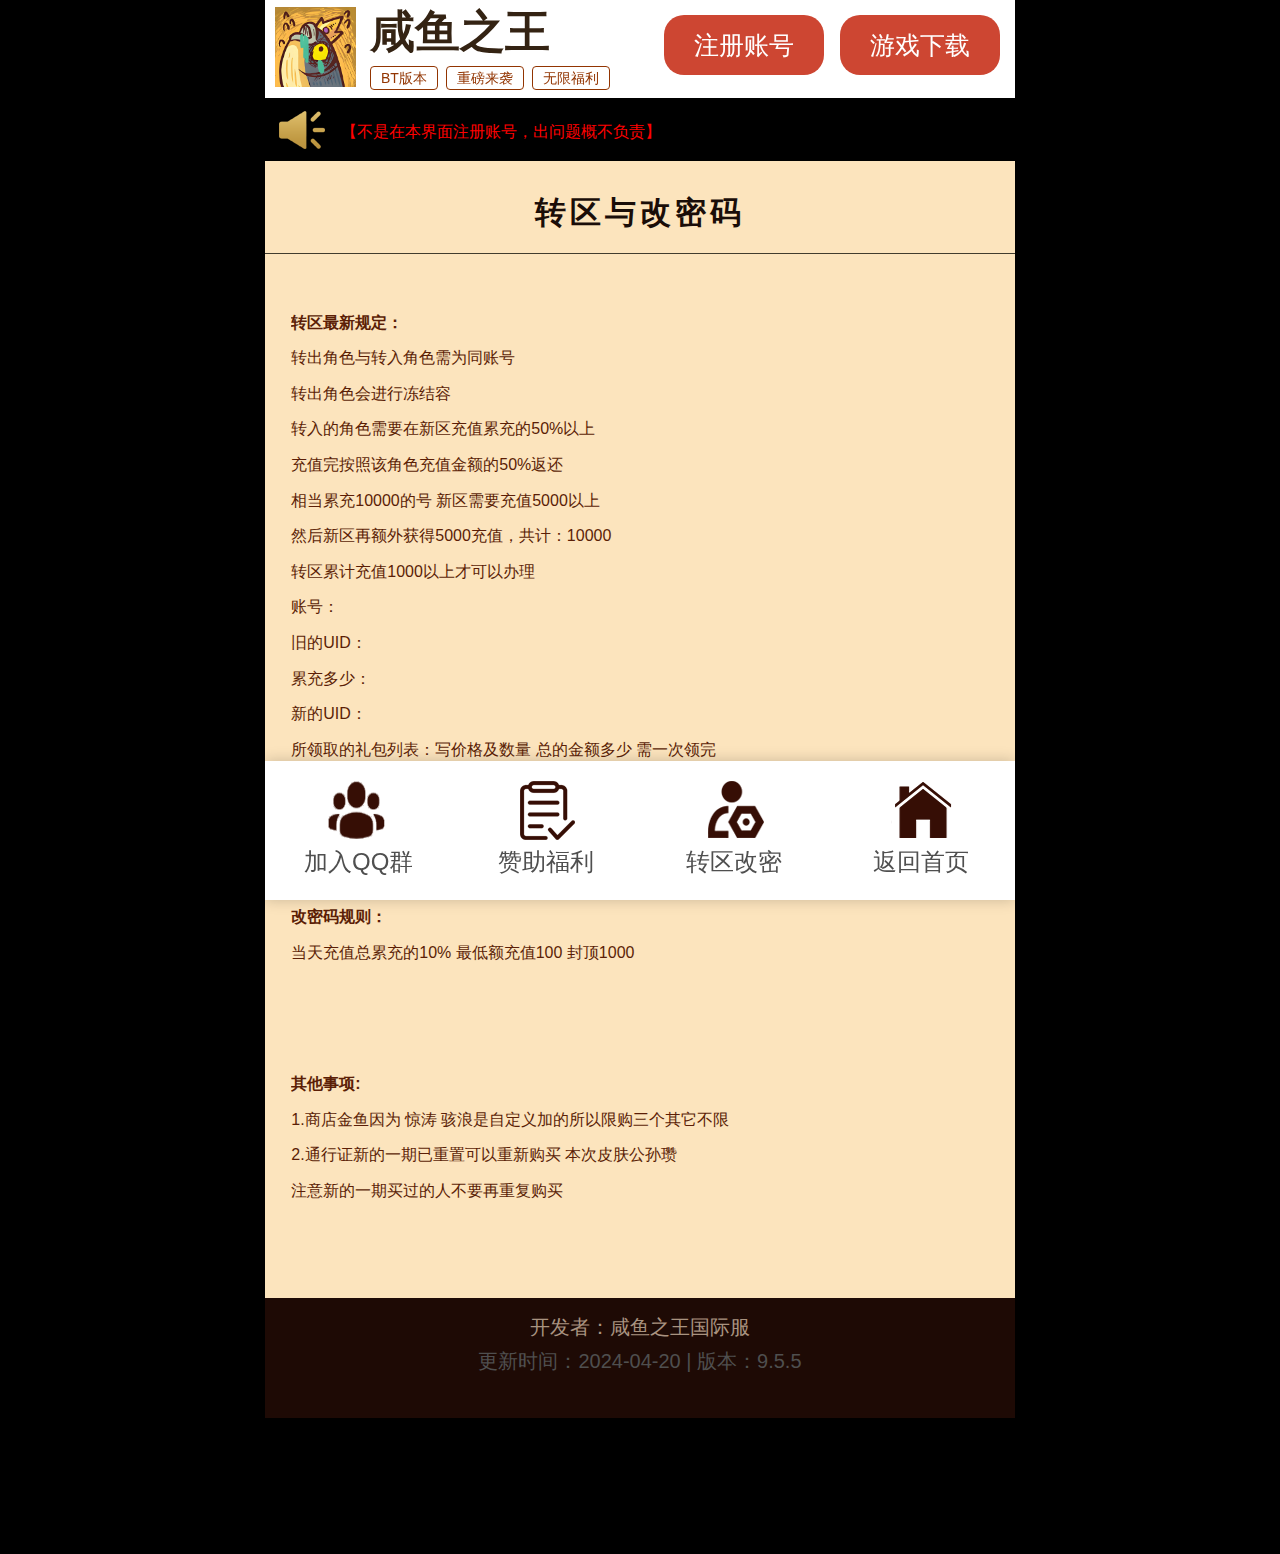
<file: zhuangai.html>
<!DOCTYPE html>
<html>
<head>
	<meta charset="utf-8">
	<title>转区改密</title>
	<link href="static/css/style.css" rel="stylesheet">
	<meta name="viewport" content="width=device-width, initial-scale=1.0, maximum-scale=1.0, user-scalable=no">
	<meta name="apple-mobile-web-app-capable" content="yes">
	<meta name="apple-mobile-web-app-status-bar-style" content="blank">
	<meta name="format-detection" content="telephone=no">
	 <link href="static/css/swiper.min.css" rel="stylesheet">

</head>
<style>
	.swiper-container {
		width: 419px;
		height: 100%;
	}
	.swiper-slide {
		background-position: center;
		background-size: cover;
	}

	.swiper-container-3d .swiper-slide-shadow-left,
	.swiper-container-3d .swiper-slide-shadow-right {
		background-image: none;
	}

	#footer {
		padding-left: 0.12rem;
		padding-right: 0.12rem;
		padding-top: 0.12rem;
		line-height: 0.23rem;
		color: #9e948a;
	}
	#bottomNav ul li {
		width: 20%!important;
	}
</style>
  <script type="text/javascript">

    //判断是否微信打开
    // $(function () {
    //   var ua = navigator.userAgent.toLowerCase();
    //   if (ua.match(/MicroMessenger/i) == "micromessenger") {
    //     $("#pMask").show();
    //     $("#pMain").show();
    //   } else {
    //     $("#pMask").hide();
    //     $("#pMain").hide();
    //   }
    // });
    function toDownLoad(url) {
      var ua = navigator.userAgent.toLowerCase();
      if (ua.match(/MicroMessenger/i) == "micromessenger") {
        $("#pMask").show();
        $("#pMain").show();
      } else {
        window.location.href = url;
      }
    }
    function hideMask() {
      $("#pMask").hide();
      $("#pMain").hide();
    }
  </script>
<body>
<!--微信转浏览器提示-->
<div id="pMask"></div>
<div class="wx" id="pMain"><img src="static/picture/wx-arrow.png" style="width:10rem; height: 10.667rem; position: fixed; top:0; z-index: 999999;"></div>

	<div class="_headerEmpty"></div>
	<header id="header">
                      <div class="gameBrief  fl">
			<a href="#" class="_logo"><img src="static/picture/logo.png" alt="description "></a>
                                                 <div class="pName">咸鱼之王</div>
                                                 <ul class="pTxt">
                                                         <li>BT版本</li> 
                                                         <li>重磅来袭</li> 
                                                         <li>无限福利</li> 
                                                 </ul>
                                      </div>

			<div class="a_links">
				<a href="https://sdk.zzttaacvb.com/mobile/Downfile/index?gid=3&pid=201">注册账号</a> 
				<a href="https://sdk.zzttaacvb.com/mobile/Downfile/index?gid=3&pid=201" alt="Andriod下载" onclick="showWx()">游戏下载</a> 
			</div>
	
	</header>
	<!-- header结束 -->

	<div class="pageMask"></div>
	<div id="GongGao" class="GongGao1">
		<i class="icon_gaonggao"> </i> 
		<div class="gonggaotext" style="margin-left: 0px;position: relative;width: 500px;height: 30px;overflow: hidden;">
			<div style="white-space:nowrap;position: absolute;left: 0px;color:red;height: 30px;line-height: 30px;" class="scrolltext">
				<font size="3">【不是在本界面注册账号，出问题概不负责】</font>
			</div>
		</div>
	</div>
	<!-- GongGao结束 -->
	

	
	<div id="docContent">
			<header class="docHeader"><h2>转区与改密码</h2></header>
		
			<div class="contents">
                                                          <div class="newsbox">

					<p><br></p>
					<p><strong>转区最新规定：</strong></p>

					<p>转出角色与转入角色需为同账号</p>
					<p>转出角色会进行冻结容</p>
					<p>转入的角色需要在新区充值累充的50%以上</p>
					<p>充值完按照该角色充值金额的50%返还</p>
					<p>相当累充10000的号 新区需要充值5000以上</p>
					<p>然后新区再额外获得5000充值，共计：10000</p>
					<p>转区累计充值1000以上才可以办理</p>
					<p>账号：</p>
					<p>旧的UID：</p>
					<p>累充多少：</p>
					<p>新的UID：</p>
					<p>所领取的礼包列表：写价格及数量  总的金额多少 需一次领完</p>
					<p>限购的礼包超过无法发送 不要超过</p><br><br>

					<p><strong>改密码规则：</strong></p>

					<p>当天充值总累充的10% 最低额充值100 封顶1000</p><br><br>

					<p><strong>其他事项:</strong></p>

					<p>1.商店金鱼因为 惊涛 骇浪是自定义加的所以限购三个其它不限</p>
					<p>2.通行证新的一期已重置可以重新购买 本次皮肤公孙瓒</p>
					<p>注意新的一期买过的人不要再重复购买</p>

                                                           </div>
			</div>
	</div>
	<!-- docContent结束 -->


	<footer id="footer" align="center">
		<p><span>开发者：咸鱼之王国际服</span></p>
		<p><a href="" target="_blank">更新时间：2024-04-20 | 版本：9.5.5 </a></p>
		<div class="design"></div>
	</footer>


	<div id="bottomNav">
		<ul>
			<li> <a href="https://qm.qq.com/cgi-bin/qm/qr?authKey=WfVGZ0Wn%2FhkAwuY3Y%2Bav52e3V7GMsnc84sU7%2FLo%2FyG3T%2BXw0hdbDy4gtSbm8y%2F3Y&k=24dt2_818J4b4JYFoqgrmTEbyuAYaaG7&noverify=0" target="_blank"><i class="icon_nav icon_nav1x1"></i>加入QQ群</a></li>
			<li><a href="chongzhi.html"><i class="icon_nav icon_nav2x1"></i>赞助福利</a></li>
			<li><a href="" class="btn_kefu"><i class="icon_nav icon_nav3x1"></i>转区改密</a></li>
			<li><a href="index.html"><i class="icon_nav icon_nav4x1"></i>返回首页</a></li>
		</ul>
	</div>
	<!-- bottomNav结束 -->

	<div class="_bottomNavEmpty"></div>


<div class="weixin-anzuo" style="display: none; position: fixed; background-color: #000;color: #fff;width: 100%;z-index: 9999;height: 100%;opacity:0.5;top: 0;font-size: 14px;">
    <div class="box" style="border:1px solid #fff;border-radius: 10px;position:fixed; right: 0.5rem;top:1.3rem;z-index: 9999999;height:1.5rem;width: 3.6rem;">
        <div class="box-left">
			<ul style="margin-left: 0.3rem;margin-top: 0.3rem;">
				<li>	
					<span class="span-tr">
						<span class="span-round"></span>啊哦！微信不让“下载”<span class="span-inc fa fa-ellipsis-h"></span>
					</span>
				</li>
			<li>	
                <span class="span-tr">
                    <span class="span-round"></span>别担心，点击右上方 ···<span class="span-inc fa fa-ellipsis-h"></span>
                </span>
			</li>
			<li>
            	<span class="span-tr">
                    <span class="span-round"></span>选择在浏览器中打开就能下！<span class="span-inc fa fa-globe"></span>
                </span>
			</li>
			</ul>
        </div>
        <div class="box-right" style="position: fixed;top: 0;right: 0.5rem;">
            <img src="static/picture/down_line.png" style="width: 1.5rem;">
        </div>

        <div class="clear"></div>
    </div>
</div>

	

	<script src="static/js/jquery-2.1.4.min.js"></script>
	<script src="static/js/swiper.min.js"></script>

<script src="static/js/jquery.easing.min.js"></script>
<script src="static/js/load.js"></script>
	<!---微信内安卓下载跳转页---->
	<script>
		function is_weixn() {
		var ua = navigator.userAgent.toLowerCase();
		if (ua.match(/MicroMessenger/i) == "micromessenger") {
				return true;
			} else {
				return false;
			}
		}
		function showWx() {
			if (is_weixn())
			{
				$(".weixin-anzuo").css("display", "block");
			}else {
				$(".weixin-anzuo").css("display", "none");
			}
		}
	</script>
<!------------------------------------------------------------------------------->
	<script>
		var swiper = new Swiper('.swiper-container1', {
			pagination: '.swiper-pagination',
			paginationClickable: '.swiper-pagination',
			nextButton: '.swiper-button-next',
			prevButton: '.swiper-button-prev',
			spaceBetween: 30,
			effect: 'fade',
			loop: true,
			autoplay: 5000,
        	autoplayDisableOnInteraction: false,
			// bulletActiveClass: 'my-bullet',
		});

		var swiper = new Swiper('.swiper-container2', {
			effect: 'coverflow',
			grabCursor: true,
			centeredSlides: true,
			slidesPerView: 'auto',
			initialSlide:1,
			slidesPerView: 1.8,
			coverflowEffect: {
				rotate: 0,//把旋转角度改为0度
				stretch: 150,//间距
				depth: 200,
				modifier: 1,
				slideShadows: true,
			},
      		loop:true,
			nextButton: '.swiper-button-next',
			prevButton: '.swiper-button-prev',
		});

		var swiper = new Swiper('.swiper-container3', {
			pagination: '.swiper-pagination',
			paginationClickable: '.swiper-pagination',
			nextButton: '.swiper-button-next',
			prevButton: '.swiper-button-prev',
			spaceBetween: 30,
			effect: 'fade',
			loop: true,
			autoplay: 5000,
        	autoplayDisableOnInteraction: false,
			// bulletActiveClass: 'my-bullet',
		});

		// 文字滚动
		let box = document.querySelector('.gonggaotext');
		let text = document.querySelector('.scrolltext'); // 文字
        let boxWidth = box.clientWidth // 盒子长度
        let textWidth = text.clientWidth // 文字长度
        let position = boxWidth - textWidth // 长度之差
        let step = 0
        let timer = null
        function fn() {
            if (step <= position) {
                clearInterval(timer)
                setTimeout(() => {
                    step = 0
                    timer = setInterval(fn, 30)
                }, 3000)
            }
            step -= 1
            text.style.left = step + 'px'
        }
        setTimeout(() => {
            if (position < 0) {
                timer = setInterval(fn, 30)
            }
        }, 1000)
	</script>
<script type="text/javascript">
function download(){
    window.open('http://i.sdhzkc.cn/b/vCbdPp');
}
</script>		
</body>
</html>
</file>
<file: static/css/style.css>
/*抄袭者死，看什么看，说的就是你！*/
/*leuryle@s.csssss@@t u)ryles uryles.cs\@0syle\ uryles.css0s.c u\ u@ryl@es.@css0ryles.cs t ury@leuryle@s.csssss@@t uryles uryles.cs\@0syle\ uryles.css0s.c u\ u*/
@import url("reset_css.css");
@import url("swiper.min.css");
@import url("all.css");
mport uryles.c\ ur\@0yles.c(ss) u@ryles.css ur(yles.c@ss ur uryles uryles.ct u@ryless.cs@
</file>
